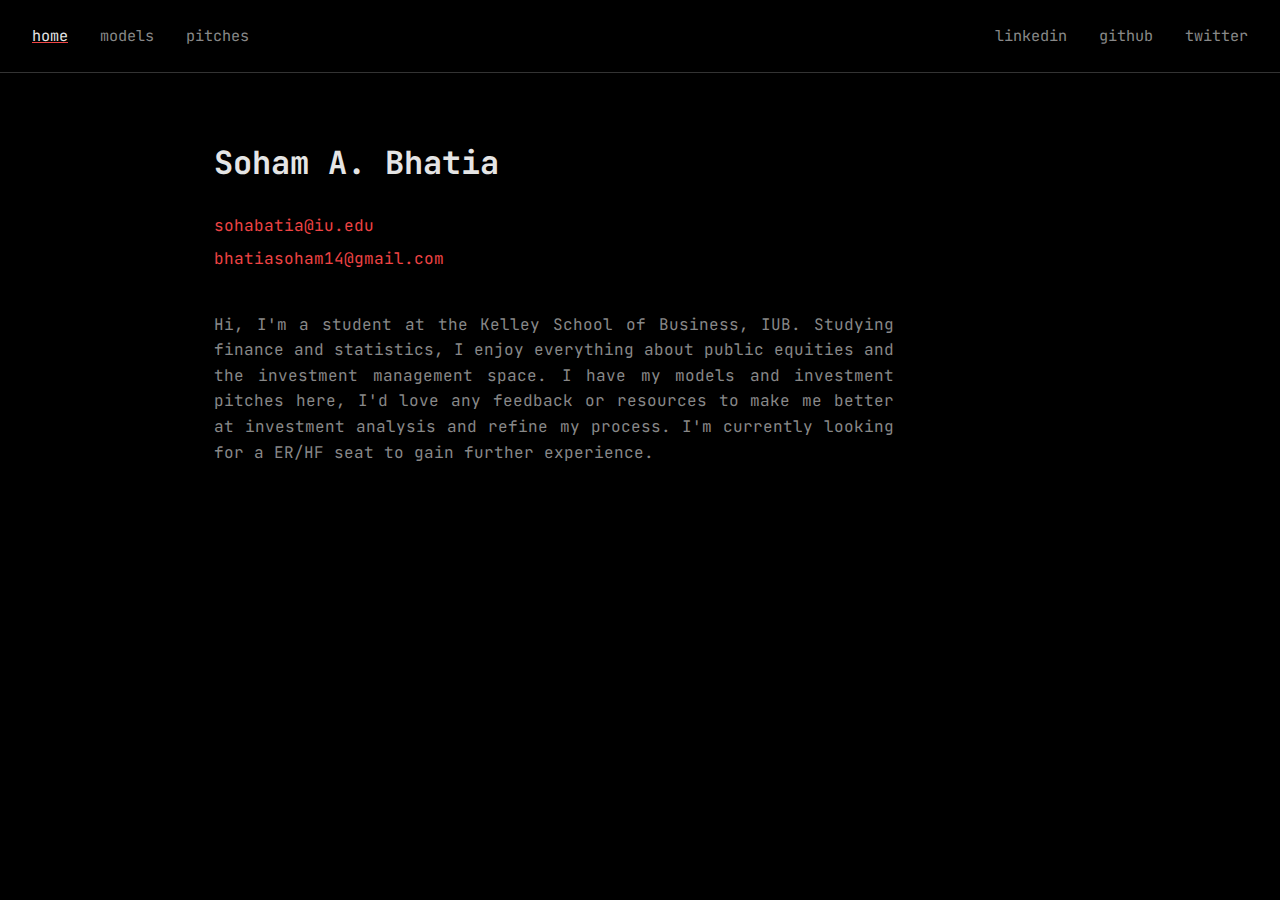
<file: index.html>
<!DOCTYPE html>
<html lang="en">
<head>
  <meta charset="UTF-8" />
  <meta name="viewport" content="width=device-width, initial-scale=1.0" />
  <meta name="description" content="Soham A. Bhatia - Finance & Statistics student at Kelley School of Business, IUB. Financial models and investment pitch decks." />
  <meta name="theme-color" content="#000000" />
  <title>Soham A. Bhatia</title>

  <link rel="preconnect" href="https://fonts.googleapis.com" />
  <link rel="preconnect" href="https://fonts.gstatic.com" crossorigin />
  <link href="https://fonts.googleapis.com/css2?family=JetBrains+Mono:wght@400;500;700&display=swap" rel="stylesheet" />
  <link rel="stylesheet" href="styles.css" />

  <style>
    /* PAGE-SPECIFIC STYLES - index.html */

    /* Homepage title override */
    h1 {
      font-size: 2rem;
      font-weight: 700;
      margin: 0 0 1.5rem 0;
      border-bottom: none;
      padding-bottom: 0;
    }

    .contact-lines {
      margin-bottom: 2.5rem;
      display: flex;
      flex-direction: column;
      gap: 0.5rem;
    }

    .contact-lines a {
      color: var(--accent);
      text-decoration: none;
    }
    .contact-lines a:hover { text-decoration: underline; }

    p {
      color: var(--muted);
      font-size: 1rem;
      max-width: 680px;
      text-align: justify;
      text-justify: inter-word;
      hyphens: auto;
    }
  </style>
</head>

<body>
  <nav>
    <div class="nav-links">
      <a href="index.html" class="active">home</a>
      <a href="models.html">models</a>
      <a href="pitches.html">pitches</a>
    </div>

    <div class="nav-links">
      <a href="https://www.linkedin.com/in/sohambhatia06" target="_blank">linkedin</a>
      <a href="https://github.com/SohamBhatia2006" target="_blank">github</a>
      <a href="https://x.com/SohamBhatia2" target="_blank">twitter</a>
    </div>
  </nav>

  <main>
    <h1>Soham A. Bhatia</h1>

    <div class="contact-lines">
      <div><a href="mailto:sobhatia@iu.edu">sohabatia@iu.edu</a></div>
      <div><a href="mailto:bhatiasoham14@gmail.com">bhatiasoham14@gmail.com</a></div>
    </div>

    <p>
      Hi, I'm a student at the Kelley School of Business, IUB. Studying finance and statistics, I enjoy everything about public equities and the investment management space. I have my models and investment pitches here, I'd love any feedback or resources to make me better at investment analysis and refine my process. I'm currently looking for a ER/HF seat to gain further experience.
</file>
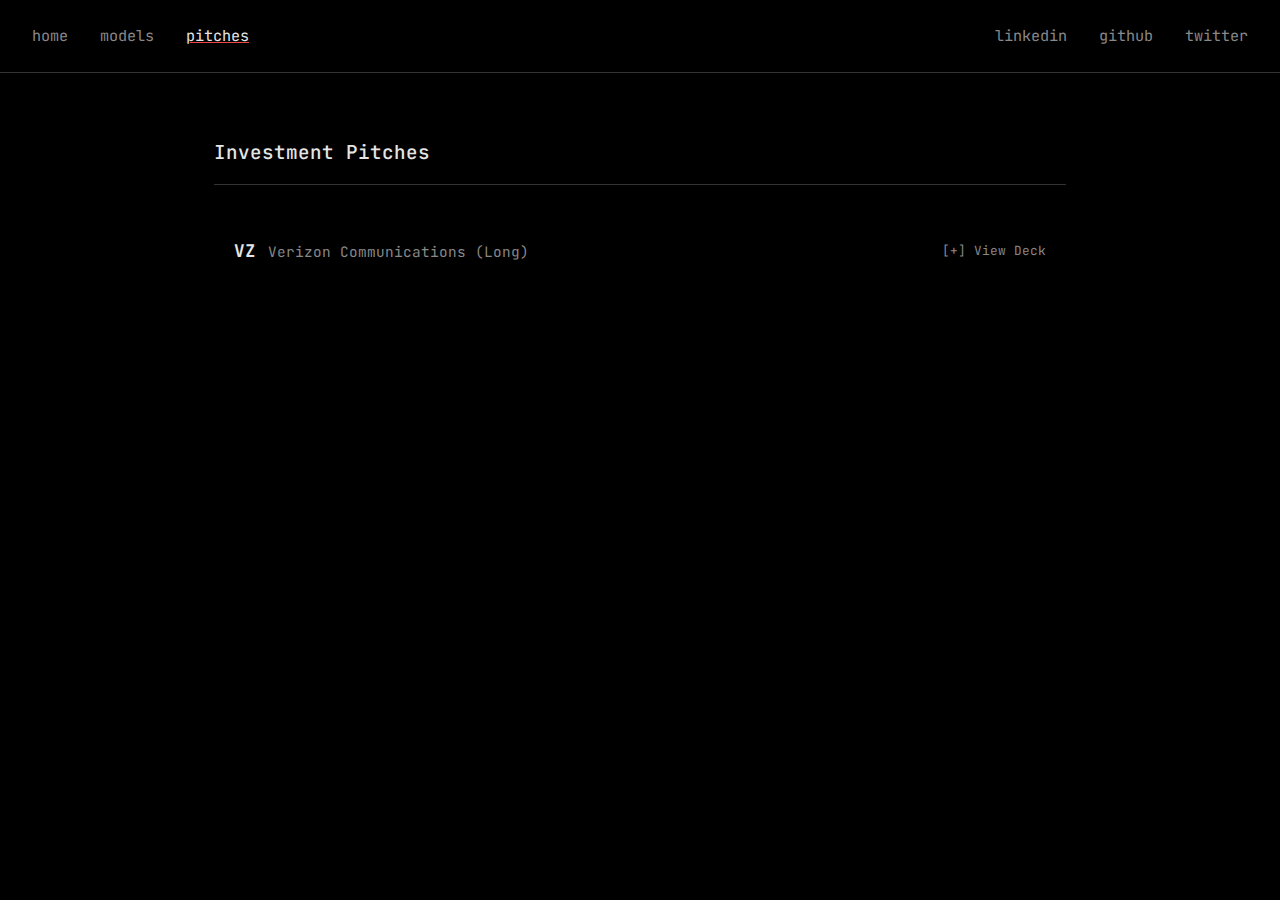
<file: pitches.html>
<!DOCTYPE html>
<html lang="en">
<head>
  <meta charset="UTF-8" />
  <meta name="viewport" content="width=device-width, initial-scale=1.0" />
  <meta name="description" content="Investment pitches by Soham A. Bhatia - Kelley School of Business student" />
  <meta name="theme-color" content="#000000" />
  <title>Pitches | Soham A. Bhatia</title>

  <link rel="preconnect" href="https://fonts.googleapis.com" />
  <link rel="preconnect" href="https://fonts.gstatic.com" crossorigin />
  <link rel="dns-prefetch" href="https://docs.google.com" />
  <link rel="dns-prefetch" href="https://raw.githubusercontent.com" />
  <link href="https://fonts.googleapis.com/css2?family=JetBrains+Mono:wght@400;500;700&display=swap" rel="stylesheet" />
  <link rel="stylesheet" href="styles.css" />

  <style>
    /* PAGE-SPECIFIC STYLES - pitches.html */

    /* PITCH ITEMS */
    .pitch-container { display: flex; flex-direction: column; gap: 0.5rem; }

    .pitch-item {
      border: 1px solid transparent;
      border-radius: 4px;
      transition: all 0.2s ease;
    }

    .pitch-item:hover {
      border-color: var(--border);
      background: var(--bg-hover);
    }

    .pitch-header {
      padding: 1.2rem;
      display: flex;
      justify-content: space-between;
      align-items: center;
      cursor: pointer;
    }

    .pitch-info { display: flex; align-items: baseline; }
    .ticker { font-weight: 700; color: var(--text); margin-right: 12px; font-size: 1.1rem; }
    .company { color: var(--muted); font-size: 0.9rem; }
    
    .view-btn { color: var(--muted); font-size: 0.8rem; }

    /* VIEWER */
    .pitch-content {
      display: none;
      border-top: 1px solid var(--border);
      background: var(--bg-card);
      padding: 0 1rem 1rem 1rem;
    }

    .pitch-item.open {
      background: var(--bg-card);
      border-color: var(--border);
    }

    .pitch-item.open .pitch-content { display: block; }

    .iframe-container { margin-top: 1rem; }
    iframe { width: 100%; height: 600px; border: 1px solid var(--border); background: var(--bg-input); }
    
    .download-link {
      display: block;
      text-align: right;
      margin-top: 8px;
      font-size: 0.8rem;
      color: var(--muted);
      text-decoration: none;
    }
    .download-link:hover { color: var(--text); }
  </style>
</head>

<body>
  <nav>
    <div class="nav-links">
      <a href="index.html">home</a>
      <a href="models.html">models</a>
      <a href="pitches.html" class="active">pitches</a>
    </div>

    <div class="nav-links">
      <a href="https://www.linkedin.com/in/sohambhatia06" target="_blank">linkedin</a>
      <a href="https://github.com/SohamBhatia2006" target="_blank">github</a>
      <a href="https://x.com/SohamBhatia2" target="_blank">twitter</a>
    </div>
  </nav>

  <main>
    <h1>Investment Pitches</h1>

    <div class="pitch-container">
      
      <div class="pitch-item"
           onclick="togglePitch(this)"
           onkeydown="if(event.key==='Enter' || event.key===' '){event.preventDefault();togglePitch(this);}"
           tabindex="0"
           role="button"
           aria-expanded="false"
           data-pdf="https://github.com/SohamBhatia2006/pitches/raw/main/VZ%20-%20Verizon%20Communications.pdf">
        
        <div class="pitch-header">
          <div class="pitch-info">
            <span class="ticker">VZ</span>
            <span class="company">Verizon Communications (Long)</span>
          </div>
          <span class="view-btn">[+] View Deck</span>
        </div>

        <div class="pitch-content" onclick="event.stopPropagation()">
          <div class="iframe-container"></div>
          <a href="https://github.com/SohamBhatia2006/pitches/raw/main/VZ%20-%20Verizon%20Communications.pdf" target="_blank" class="download-link">Download PDF</a>
        </div>
      </div>

    </div>
  </main>

  <script>
    function togglePitch(item) {
      const isOpen = item.classList.contains('open');
      const container = item.querySelector('.iframe-container');
      const pdfUrl = item.getAttribute('data-pdf');
      const viewBtn = item.querySelector('.view-btn');

      // Close all other pitches
      document.querySelectorAll('.pitch-item.open').forEach(openItem => {
        if (openItem !== item) {
          openItem.classList.remove('open');
          openItem.setAttribute('aria-expanded', 'false');
          openItem.querySelector('.iframe-container').innerHTML = '';
          openItem.querySelector('.view-btn').innerText = '[+] View Deck';
        }
      });

      // Toggle current pitch
      if (!isOpen) {
        item.classList.add('open');
        item.setAttribute('aria-expanded', 'true');
        viewBtn.innerText = '[-] Close Deck';

        // Show loading indicator
        container.innerHTML = '<div class="loading-text" style="padding: 2rem; text-align: center;">Loading PDF viewer...</div>';

        // Load iframe with slight delay
        setTimeout(() => {
          container.innerHTML = `<iframe
            src="https://docs.google.com/viewer?url=${encodeURIComponent(pdfUrl)}&embedded=true"
            title="Investment pitch PDF viewer"
            loading="lazy"
          ></iframe>`;
        }, 100);
      } else {
        item.classList.remove('open');
        item.setAttribute('aria-expanded', 'false');
        container.innerHTML = '';
        viewBtn.innerText = '[+] View Deck';
      }
    }
  </script>
</body>
</html>
</file>
<file: styles.css>
/* MASTER THEME - Shared across all pages */
:root {
  --bg: #000000;
  --text: #e5e5e5;
  --muted: #888888;
  --accent: #ef4444;
  --border: #333333;
  --bg-hover: #050505;
  --bg-card: #0a0a0a;
  --bg-input: #111111;
}

* {
  box-sizing: border-box;
}

body {
  background: var(--bg);
  color: var(--text);
  font-family: "JetBrains Mono", monospace;
  margin: 0;
  padding: 0;
  line-height: 1.6;
}

/* NAVIGATION - Standardized across all pages */
nav {
  padding: 1.5rem 2rem;
  display: flex;
  justify-content: space-between;
  align-items: center;
  border-bottom: 1px solid var(--border);
}

.nav-links {
  display: flex;
  gap: 2rem;
}

nav a {
  color: var(--muted);
  text-decoration: none;
  font-size: 0.95rem;
  transition: color 0.2s;
}

nav a:hover {
  color: var(--text);
}

nav a.active {
  color: var(--text);
  text-decoration: underline;
  text-decoration-color: var(--accent);
}

/* CONTENT LAYOUT */
main {
  max-width: 900px;
  margin: 4rem auto;
  padding: 0 1.5rem;
}

/* SHARED HEADING STYLES */
h1 {
  font-size: 1.2rem;
  font-weight: 500;
  margin-bottom: 2rem;
  color: var(--text);
  border-bottom: 1px solid var(--border);
  padding-bottom: 1rem;
}

/* SHARED BUTTON STYLES */
.btn {
  color: var(--muted);
  font-size: 0.85rem;
  text-decoration: none;
  border: 1px solid var(--border);
  padding: 6px 12px;
  border-radius: 4px;
  transition: all 0.2s;
  background: transparent;
  cursor: pointer;
  font-family: inherit;
}

.btn:hover {
  border-color: var(--accent);
  color: var(--text);
}

.btn:disabled {
  opacity: 0.5;
  cursor: not-allowed;
}

/* FOCUS STYLES for keyboard navigation */
.btn:focus-visible,
button:focus-visible,
a:focus-visible,
[tabindex]:focus-visible {
  outline: 2px solid var(--accent);
  outline-offset: 2px;
}

/* UTILITY CLASSES */
.loading-text {
  color: var(--muted);
}

.error-text {
  color: var(--accent);
}
</file>
